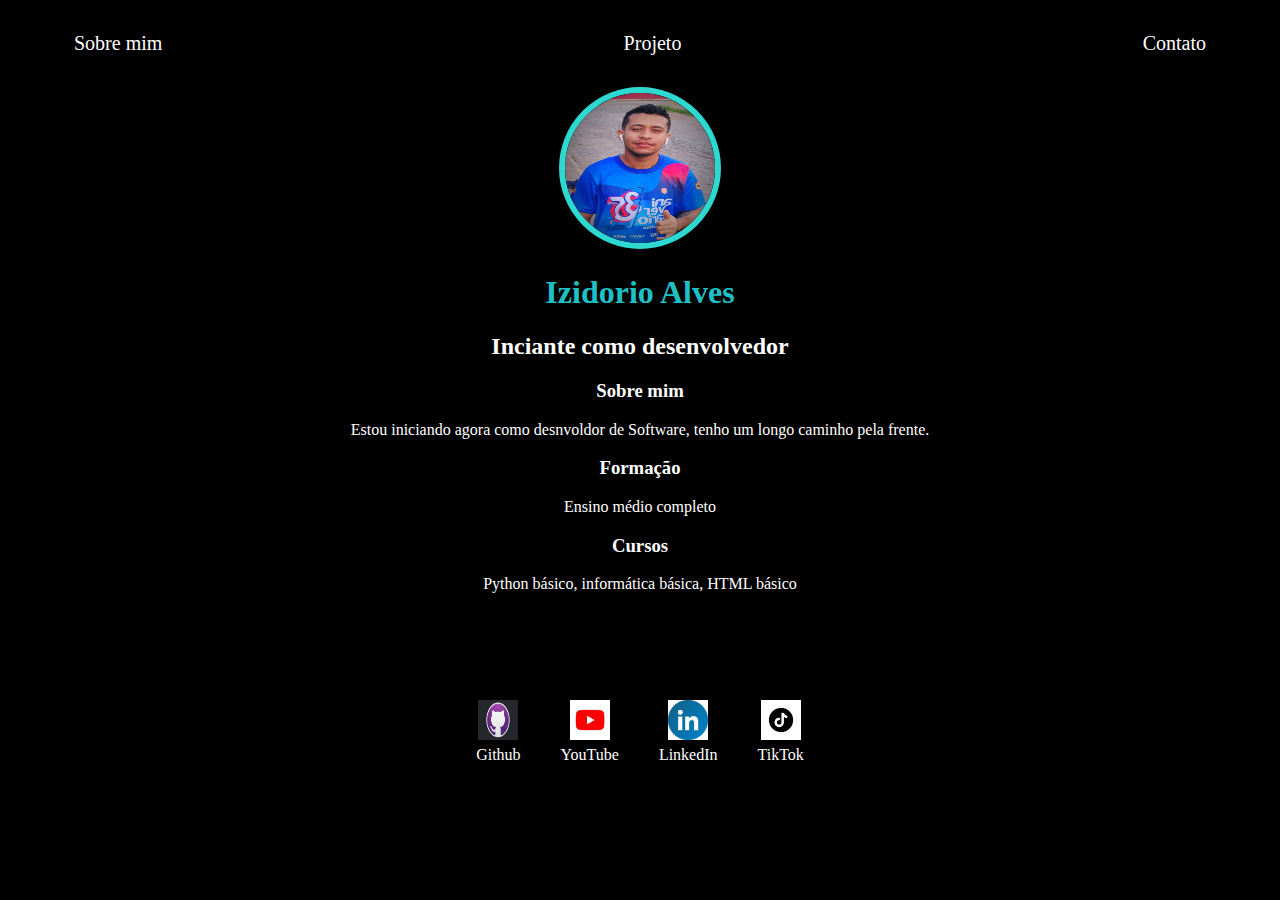
<file: index.html>
<!DOCTYPE html>
<html lang="pt-br">
<head>
  <meta charset="UTF-8">
  <meta http-equiv="X-UA-Compatible" content="IE=edge">
  <meta name="viewport" content="width=device-width, initial-scale=1.0">
  <title>Izidorio Alves</title>
  <link rel="stylesheet" href="style.css">
</head>
<body>
  <div class= "container">
    <nav>
<ul>
  <li>
    <a href="index.html">Sobre mim</a>
  </li>
  <li>
    <a href= "projeto.html">Projeto</a>
  </li>
  <li>
    <a href= "contato.html">Contato</a>
  </li>
</ul>
</nav> 
  <div>
    <header>
      <div class= "center">
        <img src="Neto.jpg" alt="Izidorio">
      </div> 
           <h1>Izidorio Alves</h1>
      <h2>Inciante como desenvolvedor</h2>
    </header>
  </div>
  <main class="cent">
    <section>
      <h3>Sobre mim</h3>
      <p>Estou iniciando agora como desnvoldor de Software, tenho um longo caminho pela frente.</p>
    </section>
    
    <section>
      <h3>Formação</h3>
      <p>Ensino médio completo </p>
    </section>
    
    <section>
      <h3>Cursos</h3>
      <p>Python básico, informática básica, HTML básico</p>
    </section>
  </main>

  <footer>
    <a href="https://github.com/IByakko" target="_blank" rel="noopener noreferrer">
      <img src="Github.jpeg"></img>
      <p>Github</p>
    </a>
      <a href="https://youtube.com/channel/UCYoIFQsDbSkyB1kLhkE5yyg" target="_blank" rel="noopener noreferrer">
        <img src="YouTube.jpeg"
          </img>
                <p>YouTube</p>
      </a>
    <a href="" target="_blank" rel="noopener noreferrer">
                <img src="LinkedIn.jpeg"></img>
                <p>LinkedIn</p>
  <a href="" target="_blank" rel="noopener noreferrer">
                <img src="TikTok.png"></img>
                <p>TikTok</p>
    </a>
    
  </footer>
 </div>
</body>
</html>
</file>
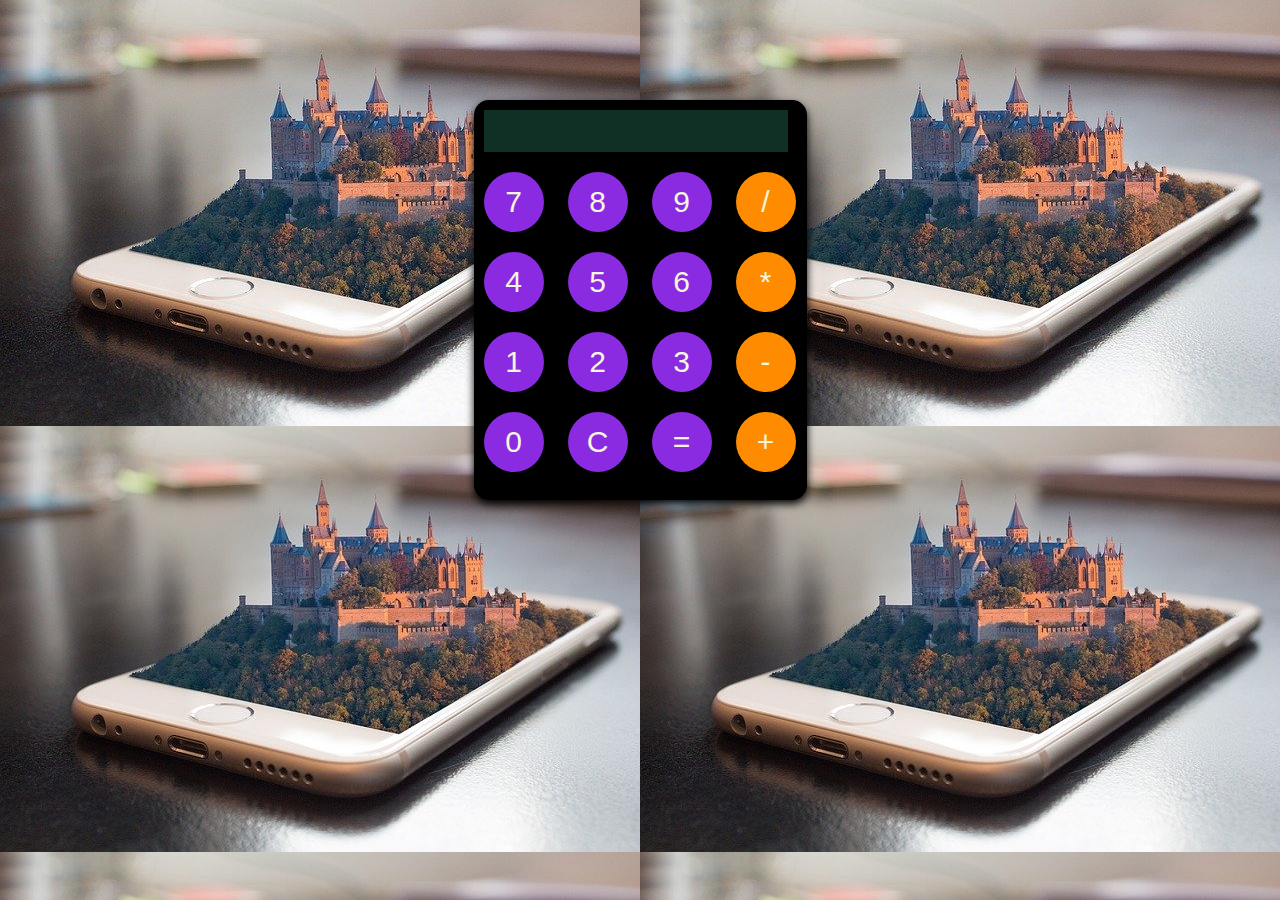
<file: calculadora/index.html>
<!DOCTYPE html>
<html lang="pt-br">
<head>
    <meta charset="UTF-8">
    <meta http-equiv="X-UA-Compatible" content="IE=edge">
    <meta name="viewport" content="width=device-width, initial-scale=1.0">
    <title>Document</title>
    <link rel="stylesheet" href="style.css">

    <script src="script.js"></script>
</head>
<body>
    <div class="calculadora">
        <div class="tela">
            <input type="text" name="" id="tela">
        </div>
        <div class="botoes">
            <input type="submit" value="7" onclick="unir(7)">
            <input type="submit" value="8" onclick="unir(8)">
            <input type="submit" value="9" onclick="unir(9)">
            <input type="submit" value="/" onclick="unir('/')">
            <input type="submit" value="4" onclick="unir(4)">
            <input type="submit" value="5" onclick="unir(5)">
            <input type="submit" value="6" onclick="unir(6)">
            <input type="submit" value="*" onclick="unir('*')">
            <input type="submit" value="1" onclick="unir(1)">
            <input type="submit" value="2" onclick="unir(2)">
            <input type="submit" value="3" onclick="unir(3)">
            <input type="submit" value="-" onclick="unir('-')">
            <input type="submit" value="0" onclick="unir(0)">
            <input type="submit" value="C" onclick="limpar()">
            <input type="submit" value="=" onclick="calcular()">
            <input type="submit" value="+" onclick="unir('+')">


        </div>
    </div>
    
</body>
</html>
</file>
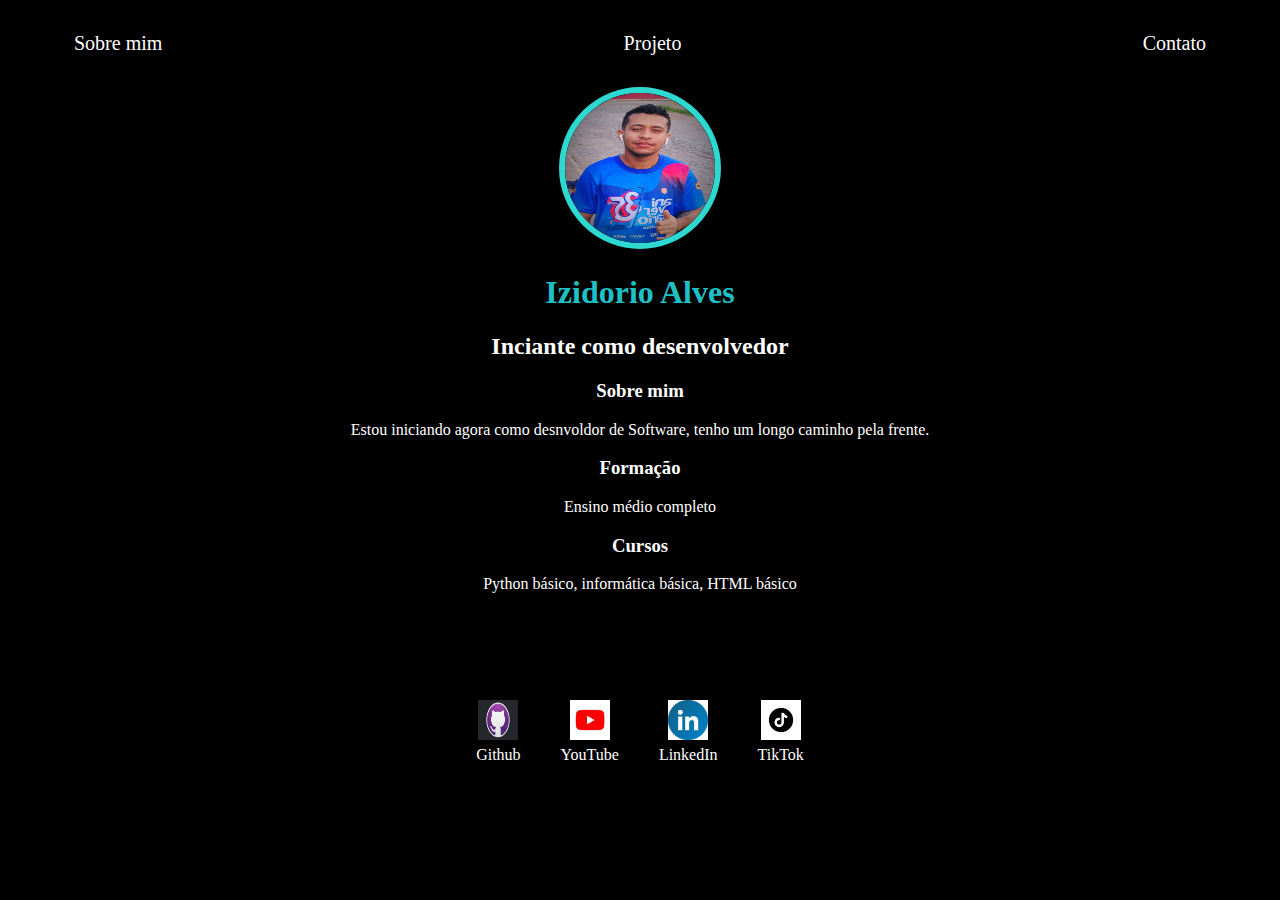
<file: Testhtml/index.html>
<!DOCTYPE html>
<html lang="pt-br">
<head>
  <meta charset="UTF-8">
  <meta http-equiv="X-UA-Compatible" content="IE=edge">
  <meta name="viewport" content="width=device-width, initial-scale=1.0">
  <title>Izidorio Alves</title>
  <link rel="stylesheet" href="style.css">
</head>
<body>
  <div class= "container">
    <nav>
<ul>
  <li>
    <a href="index.html">Sobre mim</a>
  </li>
  <li>
    <a href= "projeto.html">Projeto</a>
  </li>
  <li>
    <a href= "contato.html">Contato</a>
  </li>
</ul>
</nav> 
  <div>
    <header>
      <div class= "center">
        <img src="Neto.jpg" alt="Izidorio">
      </div> 
           <h1>Izidorio Alves</h1>
      <h2>Inciante como desenvolvedor</h2>
    </header>
  </div>
  <main class="cent">
    <section>
      <h3>Sobre mim</h3>
      <p>Estou iniciando agora como desnvoldor de Software, tenho um longo caminho pela frente.</p>
    </section>
    
    <section>
      <h3>Formação</h3>
      <p>Ensino médio completo </p>
    </section>
    
    <section>
      <h3>Cursos</h3>
      <p>Python básico, informática básica, HTML básico</p>
    </section>
  </main>

  <footer>
    <a href="https://github.com/IByakko" target="_blank" rel="noopener noreferrer">
      <img src="Github.jpeg"></img>
      <p>Github</p>
    </a>
      <a href="https://youtube.com/channel/UCYoIFQsDbSkyB1kLhkE5yyg" target="_blank" rel="noopener noreferrer">
        <img src="YouTube.jpeg"
          </img>
                <p>YouTube</p>
      </a>
    <a href="" target="_blank" rel="noopener noreferrer">
                <img src="LinkedIn.jpeg"></img>
                <p>LinkedIn</p>
  <a href="https://www.tiktok.com/@sinoc8?_t=8WLi1hA2Hor&_r=1" target="_blank" rel="noopener noreferrer">
                <img src="TikTok.png"></img>
                <p>TikTok</p>
    </a>
    
  </footer>
 </div>
</body>
</html>
</file>
<file: style.css>
body{
  background-color: black;
  color:white;
}
ul{
  display:flex;
  justify-content: space-between;
  list-style-type: none;
  align-items: center;
  padding: 16px;
}
a {
    color: white;
    text-decoration: none;
}

header img {
    width: 150px;
    height: 150px;
    border-radius: 50%;
    border: 6px solid rgb(44, 216, 207);

}

.center {
    text-align: center;
}

h1 {
    color: #1ec0c5;
}

footer img {
    width: 40px;
    height: 40px;
}

footer {
    display: flex;
    justify-content: center;
}

footer a {
    margin: 20px;
    text-align: center;
}

footer p {
    margin-top: 2px;
}

.container {
    padding: 0px 50px;
}

nav a {
    font-size: 20px;
}

nav a:hover {
    color: #5BBE42;
}

.contact-form input{
    width: 100%;
    padding: 8px 0;
    margin: 8px 0;
}

.contact-form input[type=text] {
    height: 100px;
}

button {
    color: black;
    background-color: white;
    border: none;
    width: 100px;
    height: 30px;
}
.cent{
    text-align: center;
    height: 300px;
}
header{
    text-align: center;
}
</file>
<file: calculadora/style.css>
body{
    background-image: url(tecnologia2.jpg);
    
}
.calculadora{
    width: 333px;
    height: 400px;
    background-color: rgb(0, 0, 0);
    border-radius: 5px;
    margin: auto;
    margin-top: 100px;
    box-shadow: 0 4px 9px black;
    border-radius: 15px;
}

.tela input{
    width: 300px;
    height: 40px; 
    margin: 10px;
    background-color: rgb(17, 48, 37);
    color: rgb(244, 244, 245);
    border: none;
    text-align: right;
    font-size: 40px;
}
.botoes input{
    width: 60px;
    height: 60px;
    border-radius: 50px;
    margin: 10px;
    font-size: 30px;
    background-color: blueviolet;
    color: beige;
    border: none;
    outline: 0px;
    cursor: pointer;
}

input:nth-child(4){
    background-color: darkorange;
}
input:nth-child(8){
    background-color: darkorange;
}
input:nth-child(12){
    background-color: darkorange;
}
input:nth-child(16){
    background-color: darkorange;
}

input:active{
    font-size: 26px;
}
</file>
<file: Testhtml/style.css>
body{
  background-color: black;
  color:white;
}
ul{
  display:flex;
  justify-content: space-between;
  list-style-type: none;
  align-items: center;
  padding: 16px;
}
a {
    color: white;
    text-decoration: none;
}

header img {
    width: 150px;
    height: 150px;
    border-radius: 50%;
    border: 6px solid rgb(44, 216, 207);

}

.center {
    text-align: center;
}

h1 {
    color: #1ec0c5;
}

footer img {
    width: 40px;
    height: 40px;
}

footer {
    display: flex;
    justify-content: center;
}

footer a {
    margin: 20px;
    text-align: center;
}

footer p {
    margin-top: 2px;
}

.container {
    padding: 0px 50px;
}

nav a {
    font-size: 20px;
}

nav a:hover {
    color: #5BBE42;
}

.contact-form input{
    width: 100%;
    padding: 8px 0;
    margin: 8px 0;
}

.contact-form input[type=text] {
    height: 100px;
}

button {
    color: black;
    background-color: white;
    border: none;
    width: 100px;
    height: 30px;
}
.cent{
    text-align: center;
    height: 300px;
}
header{
    text-align: center;
}
</file>
